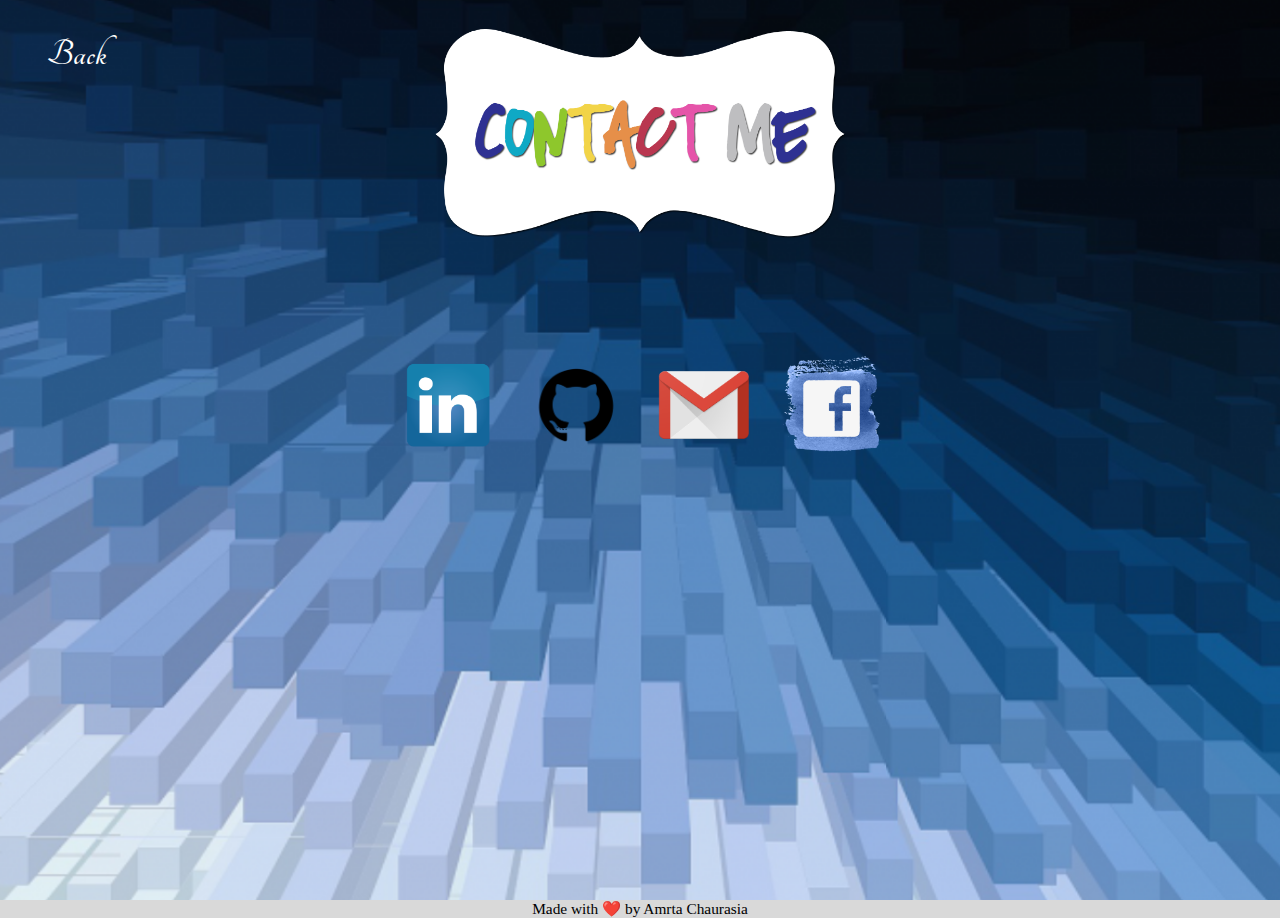
<file: connect.html>
<!DOCTYPE html>
<html>
  <link href="connectstyle.css" rel="stylesheet">
  <link rel="stylesheet" href="https://fonts.googleapis.com/css?family=Tangerine">
  <title>Connect</title>
  <meta name="viewport" content="width=device-width, initial-scale=1.0">
<body>
    <header>
        <!--<div class="title">
            <h1>Connect</h1>
        </div>-->
        <div >
            <h2><a href="index.html" class="back">Back</a></h2>
        </div>
        <img class="contact" src="contact.png" >
        <!--<img class="form" src="c.png" >
        <img class="linkbox" src="c.png" >-->
        <div class="links">
            <div >
                <a href="https://www.linkedin.com/in/amrta-chaurasia/" target="_blank"><img class="linkedin" src="linkedin.png" ></a>
            </div>
            <div >
                <a href="https://github.com/amrtachaurasia" target="_blank"><img class="github" src="github.png" ></a>
            </div>
            <div >
                <a href="chaurasiaamrta@gmail.com" target="_blank"><img class="gmail" src="gmail.png" ></a>
            </div>
            <div >
                <a href="https://www.facebook.com/amrta.chaurasia.507/" target="_blank"><img class="facebook" src="fb.png" ></a>
            </div>
        </div>
    </header>

<footer class="footer">
    <p class="powered-by">Made with ❤️ by Amrta Chaurasia</p>
</footer>


</body>
</html>
</file>
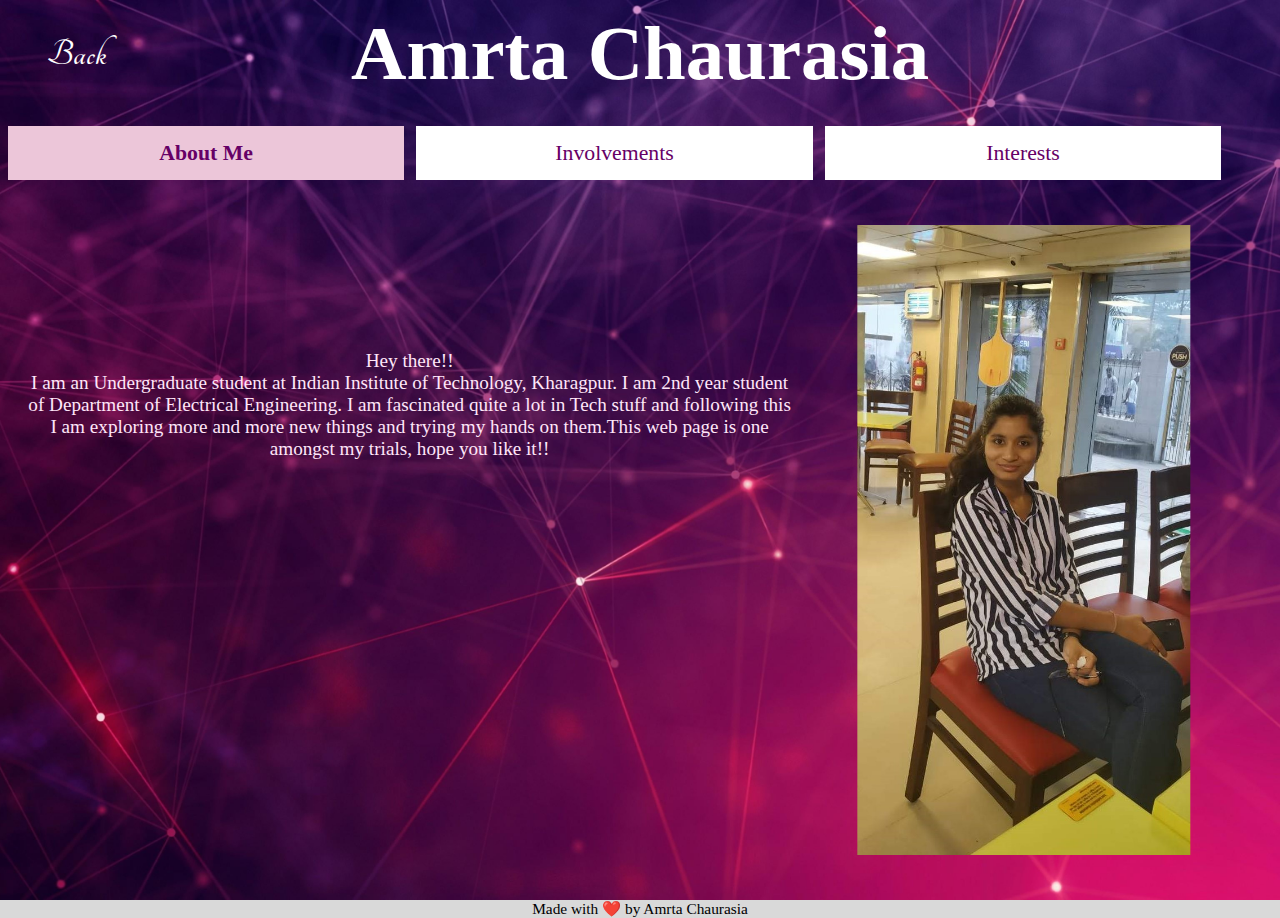
<file: home.html>
<!DOCTYPE html>
<html>
  <link href="homestyle.css" rel="stylesheet">
  <link rel="stylesheet" href="https://fonts.googleapis.com/css?family=Tangerine">
  <title>Home</title>
  <meta name="viewport" content="width=device-width, initial-scale=1.0">
<body>
    <header>
        <div class="title">
            <h1><b>Amrta Chaurasia</b></h1>
        </div>
        <div >
            <h2><a href="index.html" class="back" >Back</a></h2>
        </div>
        <div class="main">
            <!--<div class="back">
                <img src="p1.png">
            </div>-->
            <ul class="navigation">
                <li class="active"><a href="home.html"><b>About Me</b></a></li>
                <!--<li class="About"><a href="#">About</a></li>-->
                <li class="involvements"><a href="involvements.html">Involvements</a></li>
                <li class="interests"><a href="interests.html">Interests</a></li>
            </ul>
        </div>
        <div >
            <p class="content" >Hey there!!<br>I am an Undergraduate student at Indian Institute of Technology, Kharagpur. I am 2nd year student of Department of Electrical Engineering. I am fascinated quite a lot in Tech stuff and following this I am exploring more and more new things and trying my hands on them.This web page is one amongst my trials, hope you like it!!</p>
        </div>
        <div >
            <img class="pic" src="image1.jpg">
        </div>
    </header>


<footer class="footer">
    <p class="powered-by">Made with ❤️ by Amrta Chaurasia
    </p>
</footer>

</body>
</html>
</file>
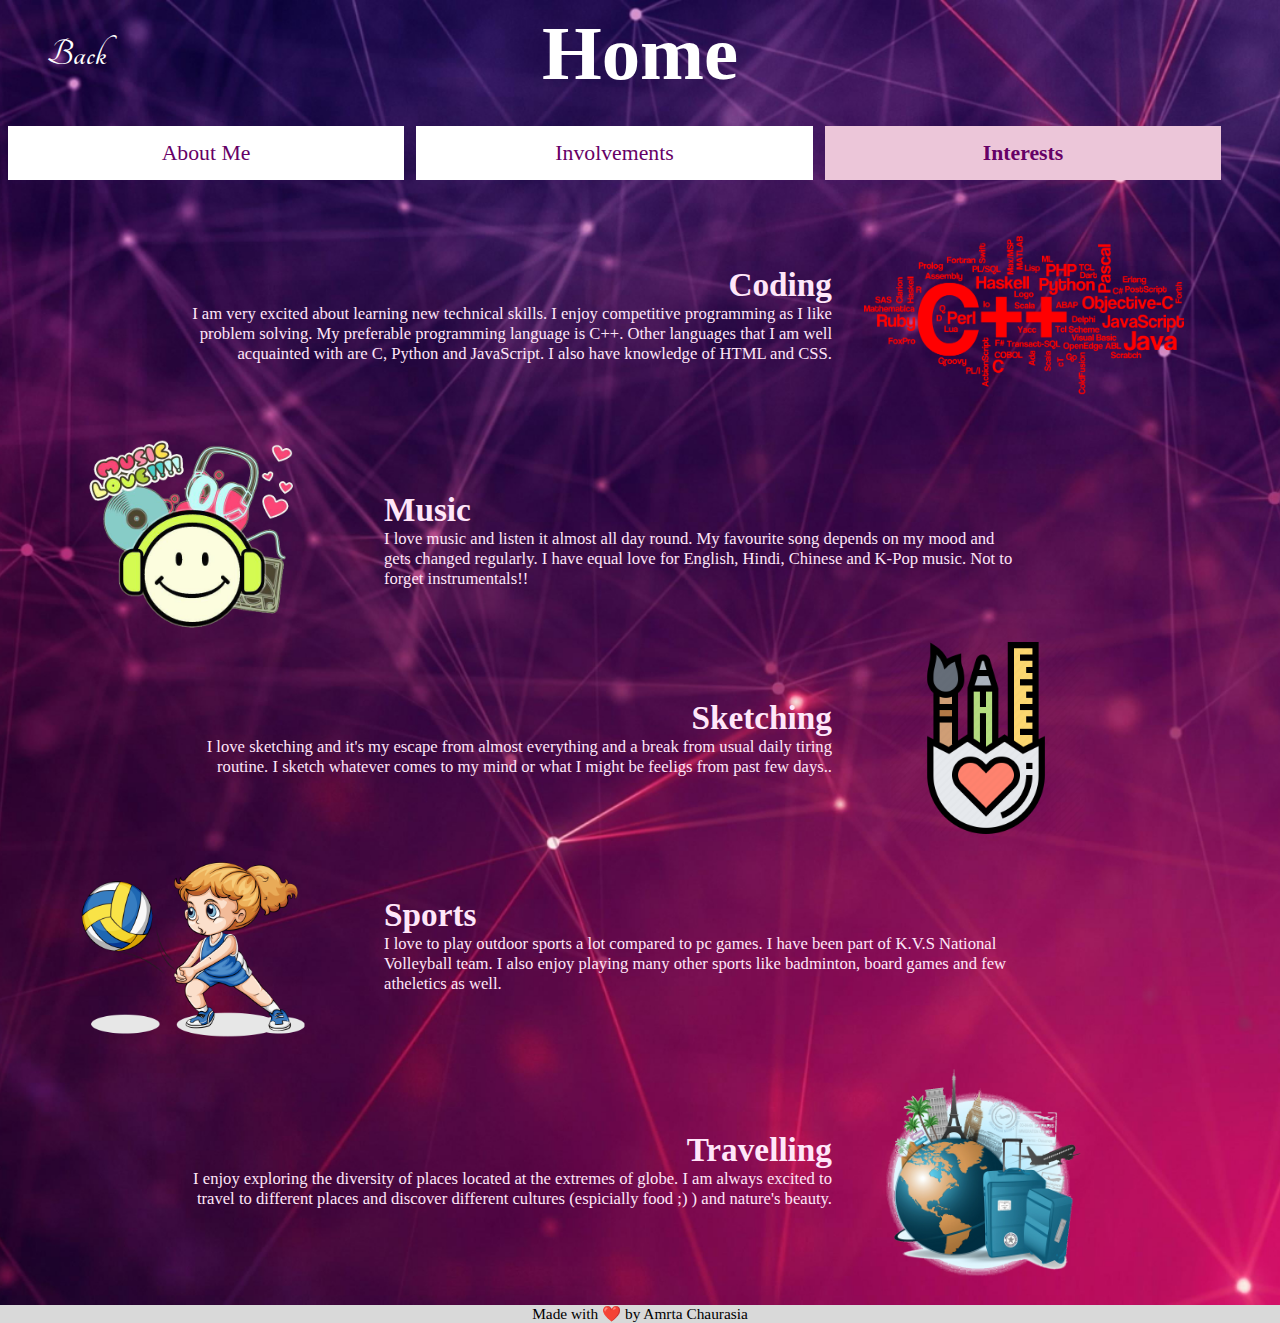
<file: interests.html>
<!DOCTYPE html>
<html>
  <link href="intereststyle.css" rel="stylesheet">
  <link rel="stylesheet" href="https://fonts.googleapis.com/css?family=Tangerine">
  <title>Home</title>
  <meta name="viewport" content="width=device-width, initial-scale=1.0">
<body>
    <header>
        <div class="title">
            <h1>Home</h1>
        </div>
        <div >
            <h2><a href="index.html" class="back">Back</a></h2>
        </div>
        <div class="main">
            <ul class="navigation">
                <li class="about"><a href="home.html">About Me</a></li>
                <!--<li class="About"><a href="#">About</a></li>-->
                <li class="involvements"><a href="involvements.html">Involvements</a></li>
                <li class="active"><a href="interests.html"><b>Interests</b></a></li>
            </ul>
        </div>
        <div class="content">
            <div class="content1">
                <h1>Coding</h1>
                <p >I am very excited about learning new technical skills. I enjoy competitive programming as I like problem solving. My preferable programming language is C++. Other languages that I am well acquainted with are C, Python and JavaScript. I also have knowledge of HTML and CSS.</p> </div>
            <div class="content2">
                <h1>Music </h1>
                <p>I love music and listen it almost all day round. My favourite song depends on my mood and gets changed regularly. I have equal love for English, Hindi, Chinese and K-Pop music. Not to forget instrumentals!!</p>
            </div>
            <div class="content3">
                <h1>Sketching</h1>
                <p >I love sketching and it's my escape from almost everything and a break from usual daily tiring routine. I sketch whatever comes to my mind or what I might be feeligs from past few days..</p>
            </div>
            <div class="content4">
                <h1>Sports</h1>
                <p >I love to play outdoor sports a lot compared to pc games. I have been part of K.V.S National Volleyball team. I also enjoy playing many other sports like badminton, board games and few atheletics as well.</p>

            </div>
            <div class="content5">
                <h1>Travelling</h1>
                <p >I enjoy exploring the diversity of places located at the extremes of globe. I am always excited to travel to different places and discover different cultures (espicially food ;) ) and nature's beauty.</p>

            </div>
        </div>
        <div class="pic">
            <div >
                <img class="pic1" src="pic1.png">
            </div>
            <div >
                <img class="pic2" src="pic22.png">
            </div>
            <div >
                <img class="pic3" src="pic3.png">
            </div>
            <div >
                <img class="pic4" src="pic41.png">
            </div>
            <div >
                <img class="pic5" src="pic5.png">
            </div>
        </div>
        
    </header>
  
<footer class="footer">
    <p class="powered-by">Made with ❤️ by Amrta Chaurasia
    </p>
</footer>

</body>
</html>
</file>
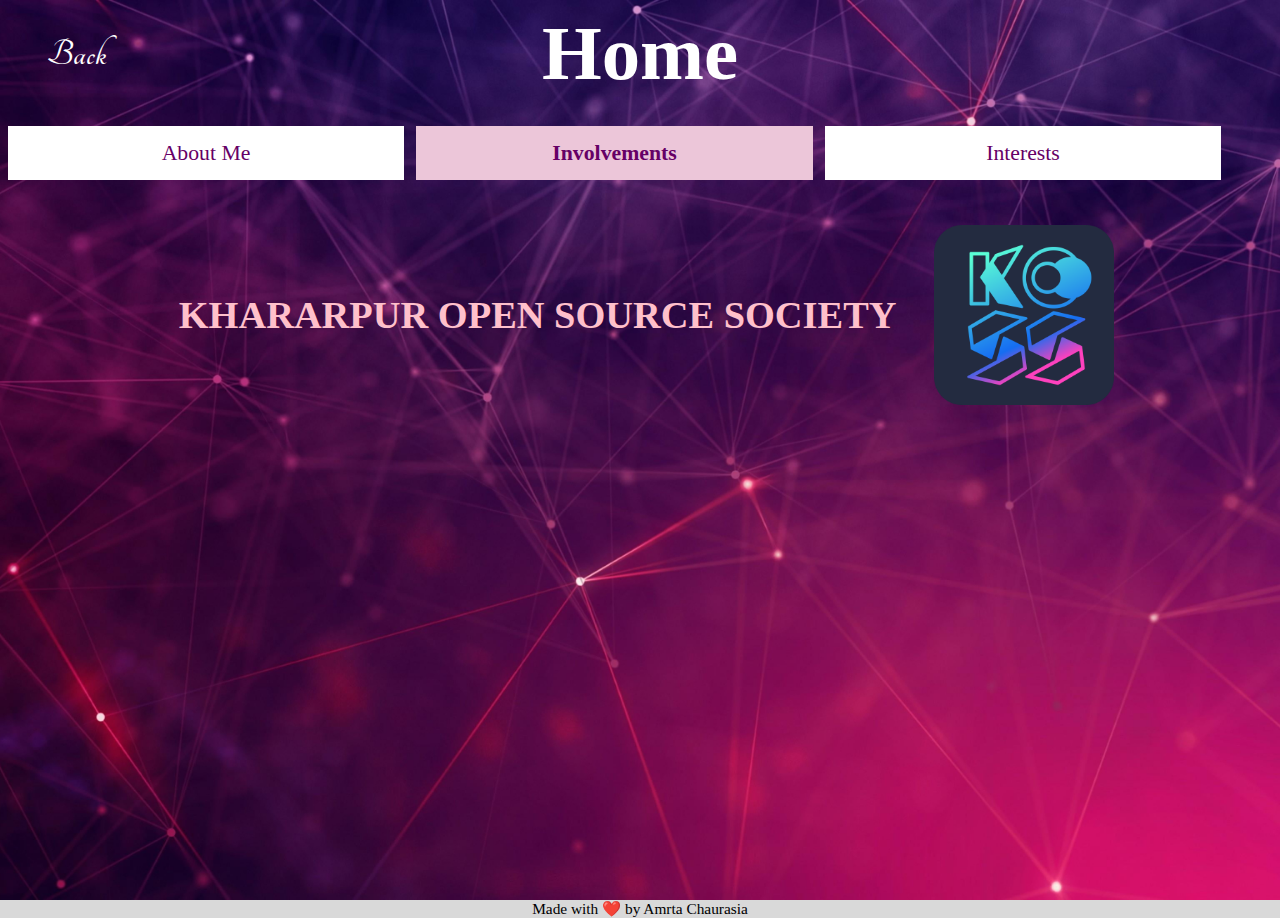
<file: involvements.html>
<!DOCTYPE html>
<html>
  <link href="involvementstyle.css" rel="stylesheet">
  <link rel="stylesheet" href="https://fonts.googleapis.com/css?family=Tangerine">
  <title>Home</title>
  <meta name="viewport" content="width=device-width, initial-scale=1.0">
<body>
    <header>
        <div class="title">
            <h1>Home</h1>
        </div>
        <div >
            <h2><a href="index.html" class="back">Back</a></h2>
        </div>
        <div class="main">
            <ul class="navigation">
                <li class="about"><a href="home.html">About Me</a></li>
                <!--<li class="About"><a href="#">About</a></li>-->
                <li class="active"><a href="involvements.html"><b>Involvements</b></a></li>
                <li class="interests"><a href="interests.html">Interests</a></li>
            </ul>
        </div>
        <div class="content">
            <h2 ><a href="https://kossiitkgp.org/" class="content1" target="_blank">KHARARPUR OPEN SOURCE SOCIETY</a></h2>
            <p ></p>
        </div>
        <div >
            <a href="https://kossiitkgp.org/" target="_blank"><img class="pic1" src="koss-logo.png" ></a>
        </div>
    </header>

<footer class="footer">
    <p class="powered-by">Made with ❤️ by Amrta Chaurasia</p>
</footer>


</body>
</html>
</file>
<file: connectstyle.css>
*{
	margin: 0px;
	padding: 0px;
	
}
header{
	background-color: rgb(219, 219, 240);
	background-image: url("back.PNG");
	background-size: cover;
	background-position: center;
	height: 100vh;
	max-width: 100vw;
	color: black;
}
.main{
	max-width: auto;
	margin: auto
}
.title{
	position: absolute;
	top: 6vh;
	left: 50%;
	transform: translate(-50%,-50%);
	text-align: center;
	color :white;
	width: 100vw;
	font-size: 3vw;
}
.back{
	text-decoration: none;
	color: white;
	position: absolute;
	top: 6vh;
	left: 6vw;
	transform: translate(-50%,-50%);
	text-align: center;
	font-size: 3vw;
	font-family: "Tangerine", serif;
}

.pic{
	
}
.contact{
	object-fit: cover;
	position: absolute;
	top: 15vh;
	left: 50vw;
	transform: translate(-50%,-50%);
	max-width: 40vw;
	max-height:25vh; 
	object-fit: cover;
}
.form{
	object-fit: cover;
	position: absolute;
	top: 57vh;
	left: 50vw;
	transform: translate(-50%,-50%);
	max-width: 80vw;
	max-height:65vh; 
	object-fit: cover;
}
.linkbox{
	object-fit: cover;
	position: absolute;
	top: 87vh;
	left: 50vw;
	transform: translate(-50%,-50%);
	max-width: 80vw;
	max-height:65vh; 
	object-fit: cover;
}
.linkedin{
	max-width: 10vw;
	max-height:10vh;
	object-fit: cover;
	position: absolute;
	top: 45vh;
	left: 35vw;
	transform: translate(-50%,-50%);
}
.github{
	max-width: 11vw;
	max-height:11vh; 
	object-fit: cover;
	position: absolute;
	top: 45vh;
	left: 45vw;
	transform: translate(-50%,-50%);
}
.gmail{
	max-width: 10vw;
	max-height:10vh; 
	object-fit: cover;
	position: absolute;
	top: 45vh;
	left: 55vw;
	transform: translate(-50%,-50%);
}
.facebook{
	max-width: 12vw;
	max-height:12vh;
	object-fit: cover;
	position: absolute;
	top: 45vh;
	left: 65vw;
	transform: translate(-50%,-50%);
}
.pic5{
	max-width: 15vw;
	max-height:15vh; 
	object-fit: cover;
	position: absolute;
	top: 85vh;
	left: 77vw;
	transform: translate(-50%,-50%);
}
.footer{
	text-align: center;
	background-color: rgb(217, 217, 217);
	font-size: 1.2vw;
}
</file>
<file: homestyle.css>
*{
	margin: 0px;
	padding: 0px;
	font: Arial;
}
header{
	background: url('wallpaper1.jpg');
	background-size: cover;
	background-position: center;
	height: 100vh;
	max-width: 100vw;
	color: white;
}
.navigation{
	list-style: none;
	float: left;
    width: auto;
    position: absolute;
    top: 14vh;
    line-height: 6vh;	
    color: white;
	/*margin-bottom: 10px; 
	margin-left: 15px;*/
}
ul li{
	display: inline-block;
	background-color: white;
	text-align: center;
	font-size:1.7vw;
	width: 31vw;
	margin-left: 0.6vw;

}
ul li a{
	color: rgb(102, 0, 102);
	display: block;
	transition: 0.5s ease;
    text-decoration: none;
}
ul li a:hover{
    text-decoration: none;
	background-color: rgb(102, 0, 102);
	color: white;
}
/*ul li ul li{
	display: none;
}
ul li:hover ul li{
	display: block;
}*/
.main{
	max-width: auto;
	margin: auto
}
.title{
	position: absolute;
	top: 6vh;
	left: 50%;
	transform: translate(-50%,-50%);
	text-align: center;
	color :white;
	width: 100vw;
	font-size: 3vw;
}
.active{
	background-color: rgb(236, 198, 217);
}
/*.title h2{
	font-size: 3vw;
}*/
.content{
	width: 60vw;
	text-align: center;
	font-family: comic sans MS;
	color: rgb(255, 230, 249);
	float: left;
	position: absolute;
	top: 45vh;
	left: 30%;
	transform: translate(-50%,-50%);
	margin-left: 2vw;
	font-size: 1.5vw;
}
.pic{

	position: absolute;
	top: 60vh;
	left: 80vw;
	transform: translate(-50%,-50%);
	max-width: 27vw;
	max-height:70vh; 
	object-fit: cover;
}
.back{
	text-decoration: none;
	color: white;
	position: absolute;
	top: 6vh;
	left: 6vw;
	transform: translate(-50%,-50%);
	text-align: center;
	font-size: 3vw;
	font-family: "Tangerine", serif;
}

.footer{
	text-align: center;
	background-color: rgb(217, 217, 217);
	font-size: 1.2vw;
}
</file>
<file: intereststyle.css>
*{
	margin: 0px;
	padding: 0px;
	font: Arial;
}
header{
	background: url('wallpaper1.jpg');
	background-size: cover;
	background-position: center;
	height: 145vh;
	max-width: 100vw;
	color: white;
}
.navigation{
	list-style: none;
	float: left;
    width: auto;
    position: absolute;
    top: 14vh;
    line-height: 6vh;	
    color: white;
	/*margin-bottom: 10px; 
	margin-left: 15px;*/
}
ul li{
	display: inline-block;
	background-color: white;
	text-align: center;
	font-size:1.7vw;
	width: 31vw;
	margin-left: 0.6vw;

}
ul li a{
	color: rgb(102, 0, 102);
	display: block;
	transition: 0.5s ease;
    text-decoration: none;
}
ul li a:hover{
    text-decoration: none;
	background-color: rgb(102, 0, 102);
	color: white;
}
/*ul li ul li{
	display: none;
}
ul li:hover ul li{
	display: block;
}*/
.main{
	max-width: auto;
	margin: auto
}
.title{
	position: absolute;
	top: 6vh;
	left: 50%;
	transform: translate(-50%,-50%);
	text-align: center;
	color :white;
	width: 100vw;
	font-size: 3vw;
}
.back{
	text-decoration: none;
	color: white;
	position: absolute;
	top: 6vh;
	left: 6vw;
	transform: translate(-50%,-50%);
	text-align: center;
	font-size: 3vw;
	font-family: "Tangerine", serif;
}
.active{
	background-color: rgb(236, 198, 217);
}
/*.title h2{
	font-size: 3vw;
}*/
.content{
	
	text-align: center;
	font-family: comic sans MS;
	color: rgb(255, 230, 249);
	margin-left: 2vw;
	font-size: 1.3vw;
}
.content1{
	text-align: right;
	width: 50vw;
	float: left;
	position: absolute;
	top: 35vh;
	left: 40vw;
	transform: translate(-50%,-50%);
}
.content2{
	text-align: left;
	width: 50vw;
	float: right;
	margin-right: 2vw;
	position: absolute;
	top: 60vh;
	left: 55vw;
	transform: translate(-50%,-50%);
}
.content3{
	text-align: right;
	width: 50vw;
	float: left;
	position: absolute;
	top: 82vh;
	left: 40vw;
	transform: translate(-50%,-50%);
}
.content4{
	text-align: left;
	width: 50vw;
	float: right;
	margin-right: 2vw;
	position: absolute;
	top: 105vh;
	left: 55vw;
	transform: translate(-50%,-50%);
}
.content5{
	text-align: right;
	width: 50vw;
	float: left;
	position: absolute;
	top: 130vh;
	left: 40vw;
	transform: translate(-50%,-50%);
}
.pic{
	width: 15vw;
	height:20vh; 
	object-fit: cover;
}
.pic1{
	max-width: 25vw;
	max-height:20vh;
	object-fit: cover;
	position: absolute;
	top: 35vh;
	left: 80vw;
	transform: translate(-50%,-50%);
}
.pic2{
	max-width: 25vw;
	max-height:23vh; 
	object-fit: cover;
	position: absolute;
	top: 60vh;
	left: 15vw;
	transform: translate(-50%,-50%);
}
.pic3{
	max-width: 25vw;
	max-height:22vh; 
	object-fit: cover;
	position: absolute;
	top: 82vh;
	left: 77vw;
	transform: translate(-50%,-50%);
}
.pic4{
	max-width: 25vw;
	max-height:25vh;
	object-fit: cover;
	position: absolute;
	top: 105vh;
	left: 15vw;
	transform: translate(-50%,-50%);
}
.pic5{
	max-width: 25vw;
	max-height:25vh; 
	object-fit: cover;
	position: absolute;
	top: 130vh;
	left: 77vw;
	transform: translate(-50%,-50%);
}
.footer{
	text-align: center;
	background-color: rgb(217, 217, 217);
	font-size: 1.2vw;
}
</file>
<file: involvementstyle.css>
*{
	margin: 0px;
	padding: 0px;
	font: Arial;
}
header{
	background: url('wallpaper1.jpg');
	background-size: cover;
	background-position: center;
	height: 100vh;
	max-width: 100vw;
	color: white;
}
.navigation{
	list-style: none;
	float: left;
    width: auto;
    position: absolute;
    top: 14vh;
    line-height: 6vh;	
    color: white;
	/*margin-bottom: 10px; 
	margin-left: 15px;*/
}
ul li{
	display: inline-block;
	background-color: white;
	text-align: center;
	font-size:1.7vw;
	width: 31vw;
	margin-left: 0.6vw;

}
ul li a{
	color: rgb(102, 0, 102);
	display: block;
	transition: 0.5s ease;
    text-decoration: none;
}
ul li a:hover{
    text-decoration: none;
	background-color: rgb(102, 0, 102);
	color: white;
}
/*ul li ul li{
	display: none;
}
ul li:hover ul li{
	display: block;
}*/
.main{
	max-width: auto;
	margin: auto
}
.title{
	position: absolute;
	top: 6vh;
	left: 50%;
	transform: translate(-50%,-50%);
	text-align: center;
	color :white;
	width: 100vw;
	font-size: 3vw;
}
.back{
	text-decoration: none;
	color: white;
	position: absolute;
	top: 6vh;
	left: 6vw;
	transform: translate(-50%,-50%);
	text-align: center;
	font-size: 3vw;
	font-family: "Tangerine", serif;
	}
.active{
	background-color: rgb(236, 198, 217);
}
/*.title h2{
	font-size: 3vw;
}*/
.content{
	font-family: comic sans MS;
	font-size: 2vw;
}
.content1{
	text-decoration: none;
	text-align: center;
	width: 70vw;
	float: left;
	position: absolute;
	top: 35vh;
	left: 40vw;
	transform: translate(-50%,-50%);
	color: pink;
	margin-left: 2vw;
}
.content2{
	text-align: left;
	width: 50vw;
	float: right;
	margin-right: 2vw;
	position: absolute;
	top: 60vh;
	left: 45vw;
	transform: translate(-50%,-50%);
}
.content3{
	text-align: right;
	width: 50vw;
	float: left;
	position: absolute;
	top: 82vh;
	left: 40vw;
	transform: translate(-50%,-50%);
}
.content4{
	text-align: left;
	width: 50vw;
	float: right;
	margin-right: 2vw;
	position: absolute;
	top: 105vh;
	left: 45vw;
	transform: translate(-50%,-50%);
}
.content5{
	text-align: right;
	width: 50vw;
	float: left;
	position: absolute;
	top: 130vh;
	left: 40%;
	transform: translate(-50%,-50%);
}
.pic{
	width: 15vw;
	height:20vh; 
	object-fit: cover;
}
.pic1{
	max-width: 25vw;
	max-height:20vh;
	object-fit: cover;
	position: absolute;
	top: 35vh;
	left: 80vw;
	transform: translate(-50%,-50%);
}
.pic2{
	max-width: 25vw;
	max-height:23vh; 
	object-fit: cover;
	position: absolute;
	top: 60vh;
	left: 15vw;
	transform: translate(-50%,-50%);
}
.pic3{
	max-width: 25vw;
	max-height:22vh; 
	object-fit: cover;
	position: absolute;
	top: 82vh;
	left: 77vw;
	transform: translate(-50%,-50%);
}
.pic4{
	max-width: 25vw;
	max-height:25vh;
	object-fit: cover;
	position: absolute;
	top: 105vh;
	left: 15vw;
	transform: translate(-50%,-50%);
}
.pic5{
	max-width: 25vw;
	max-height:25vh; 
	object-fit: cover;
	position: absolute;
	top: 130vh;
	left: 77vw;
	transform: translate(-50%,-50%);
}
.footer{
	text-align: center;
	background-color: rgb(217, 217, 217);
	font-size: 1.2vw;
}
</file>
